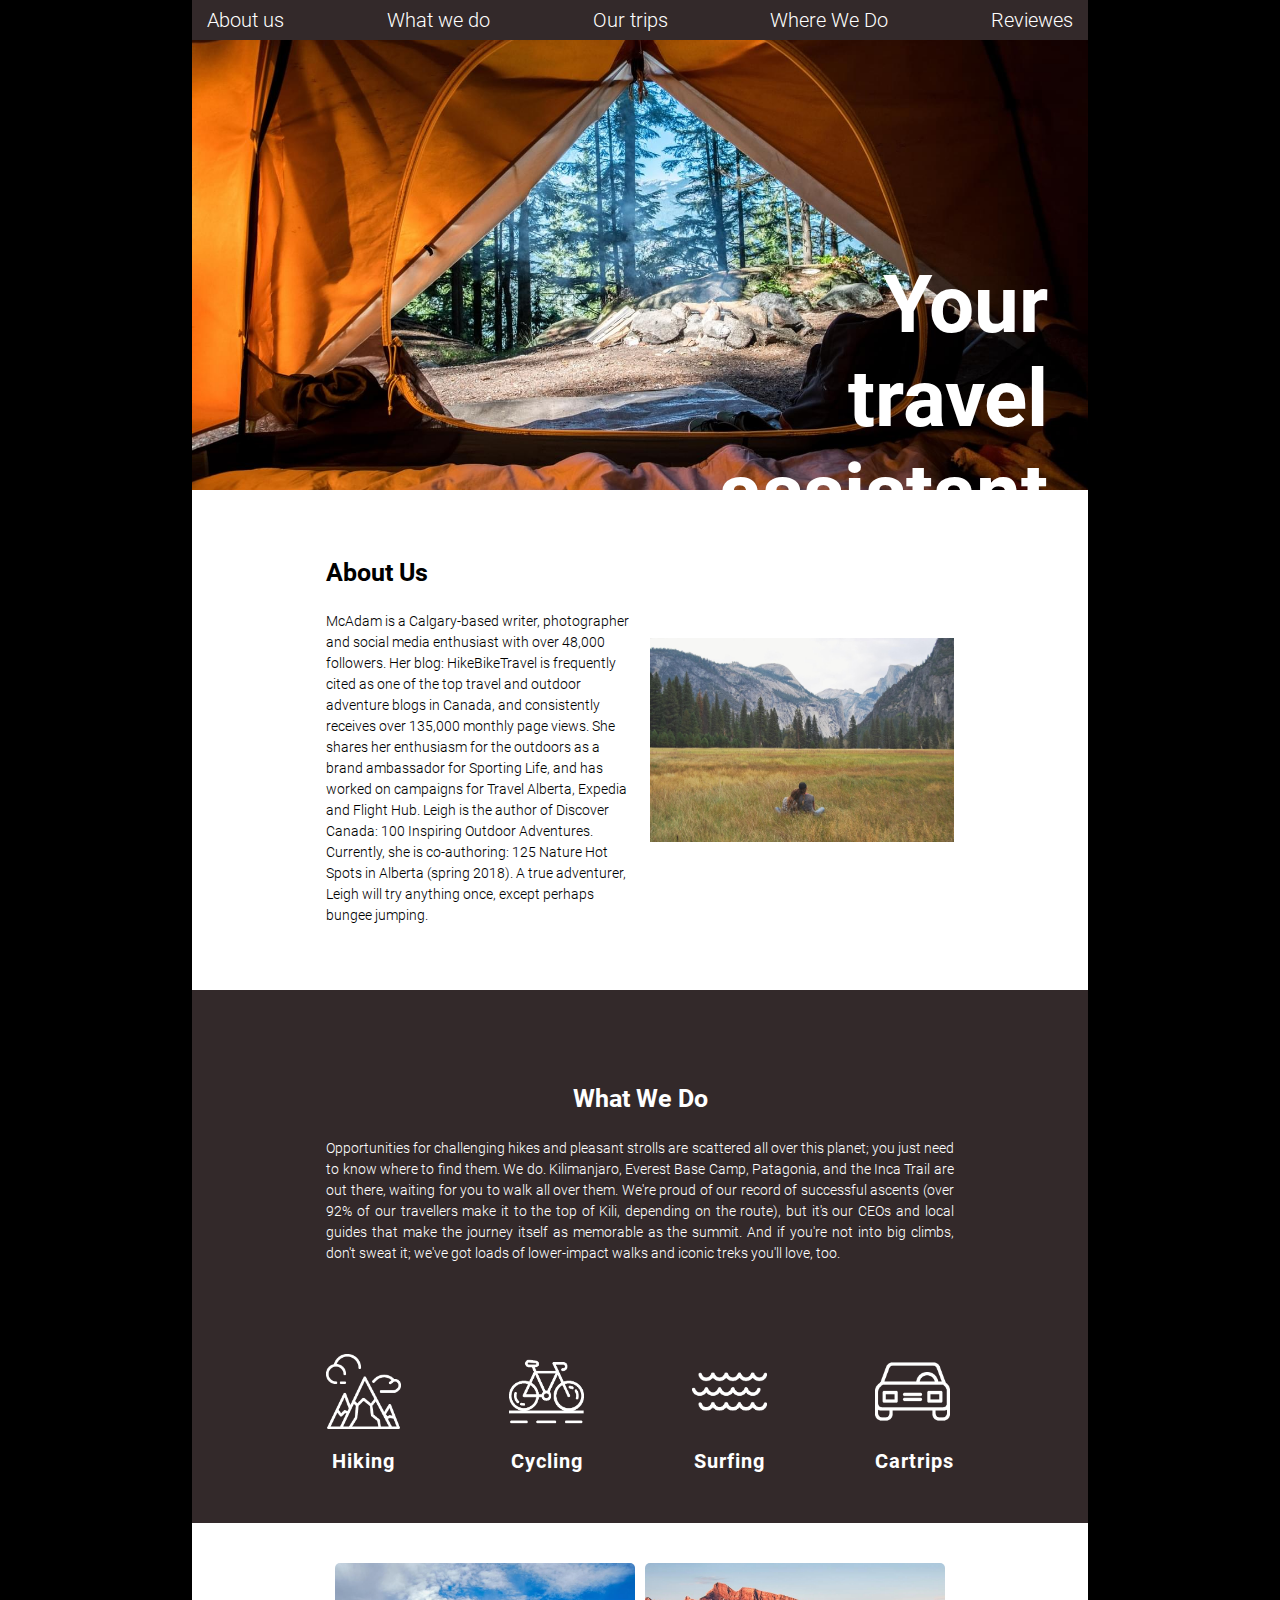
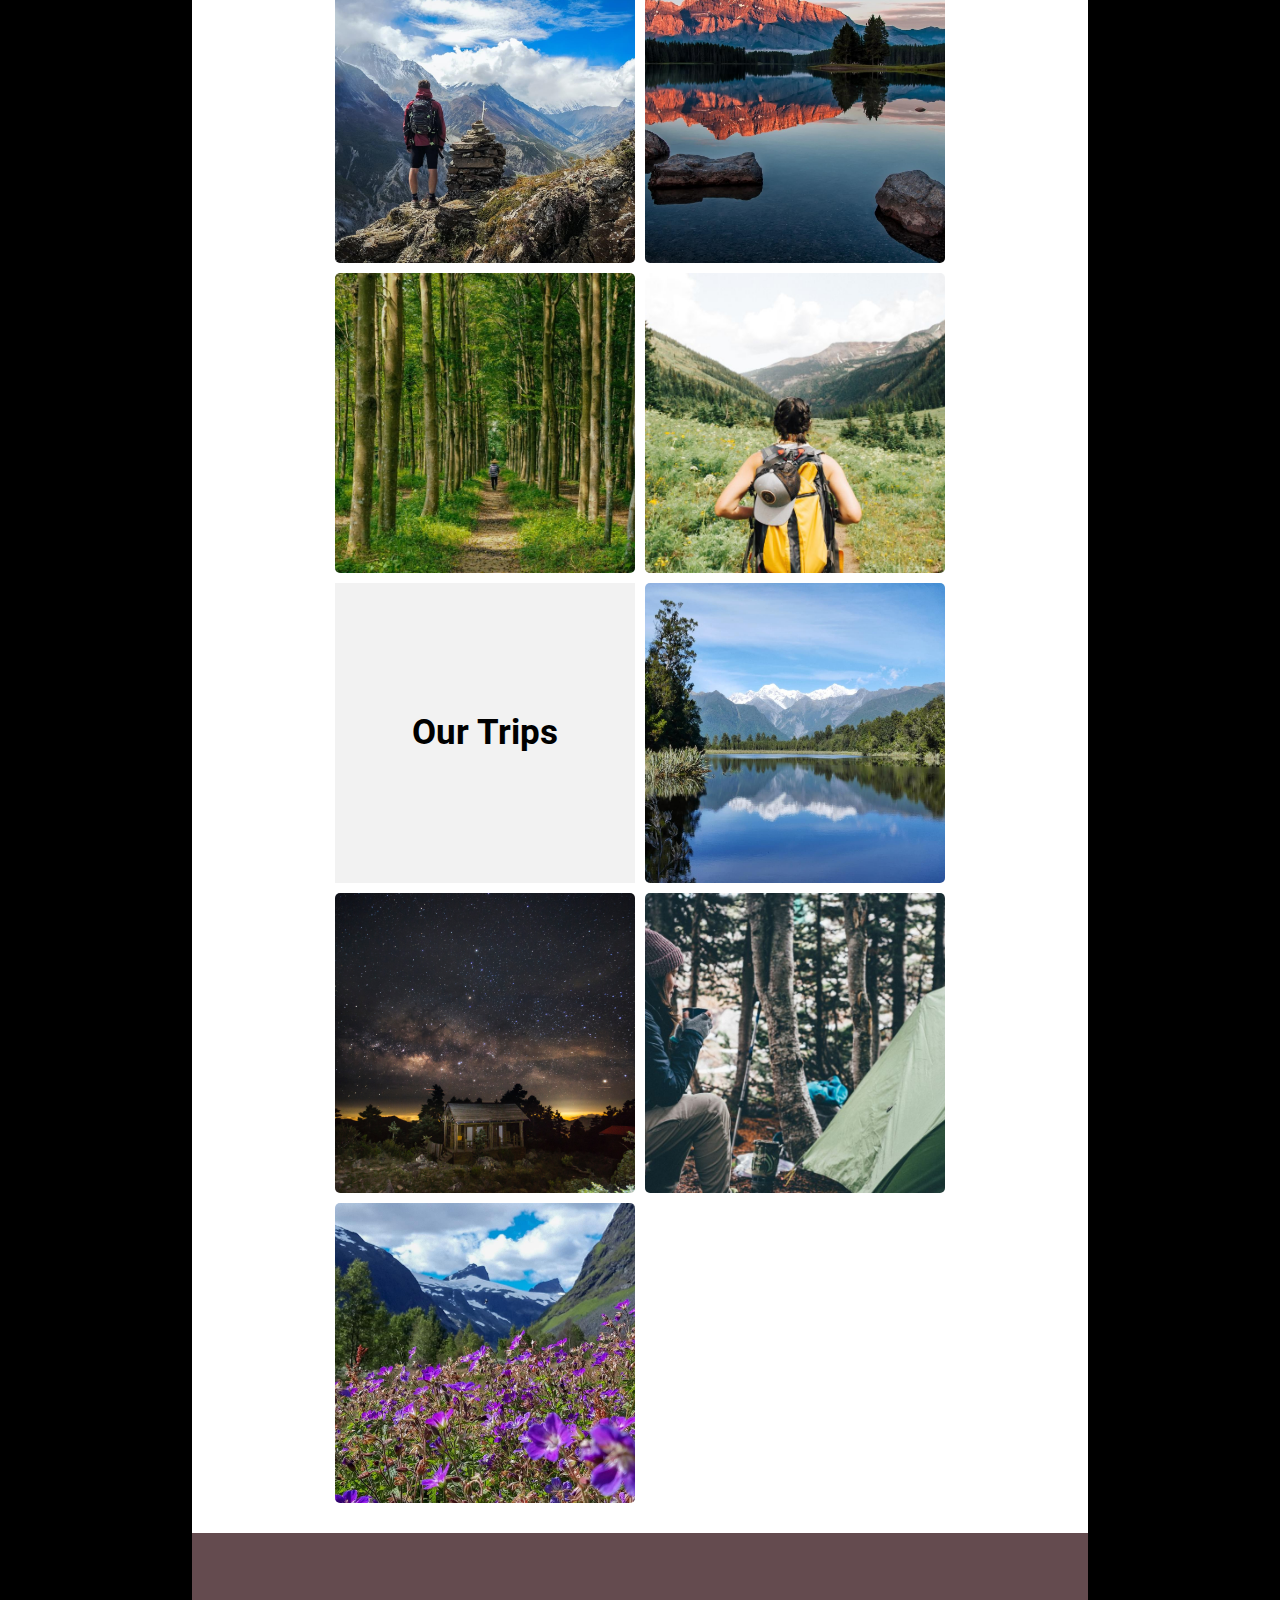
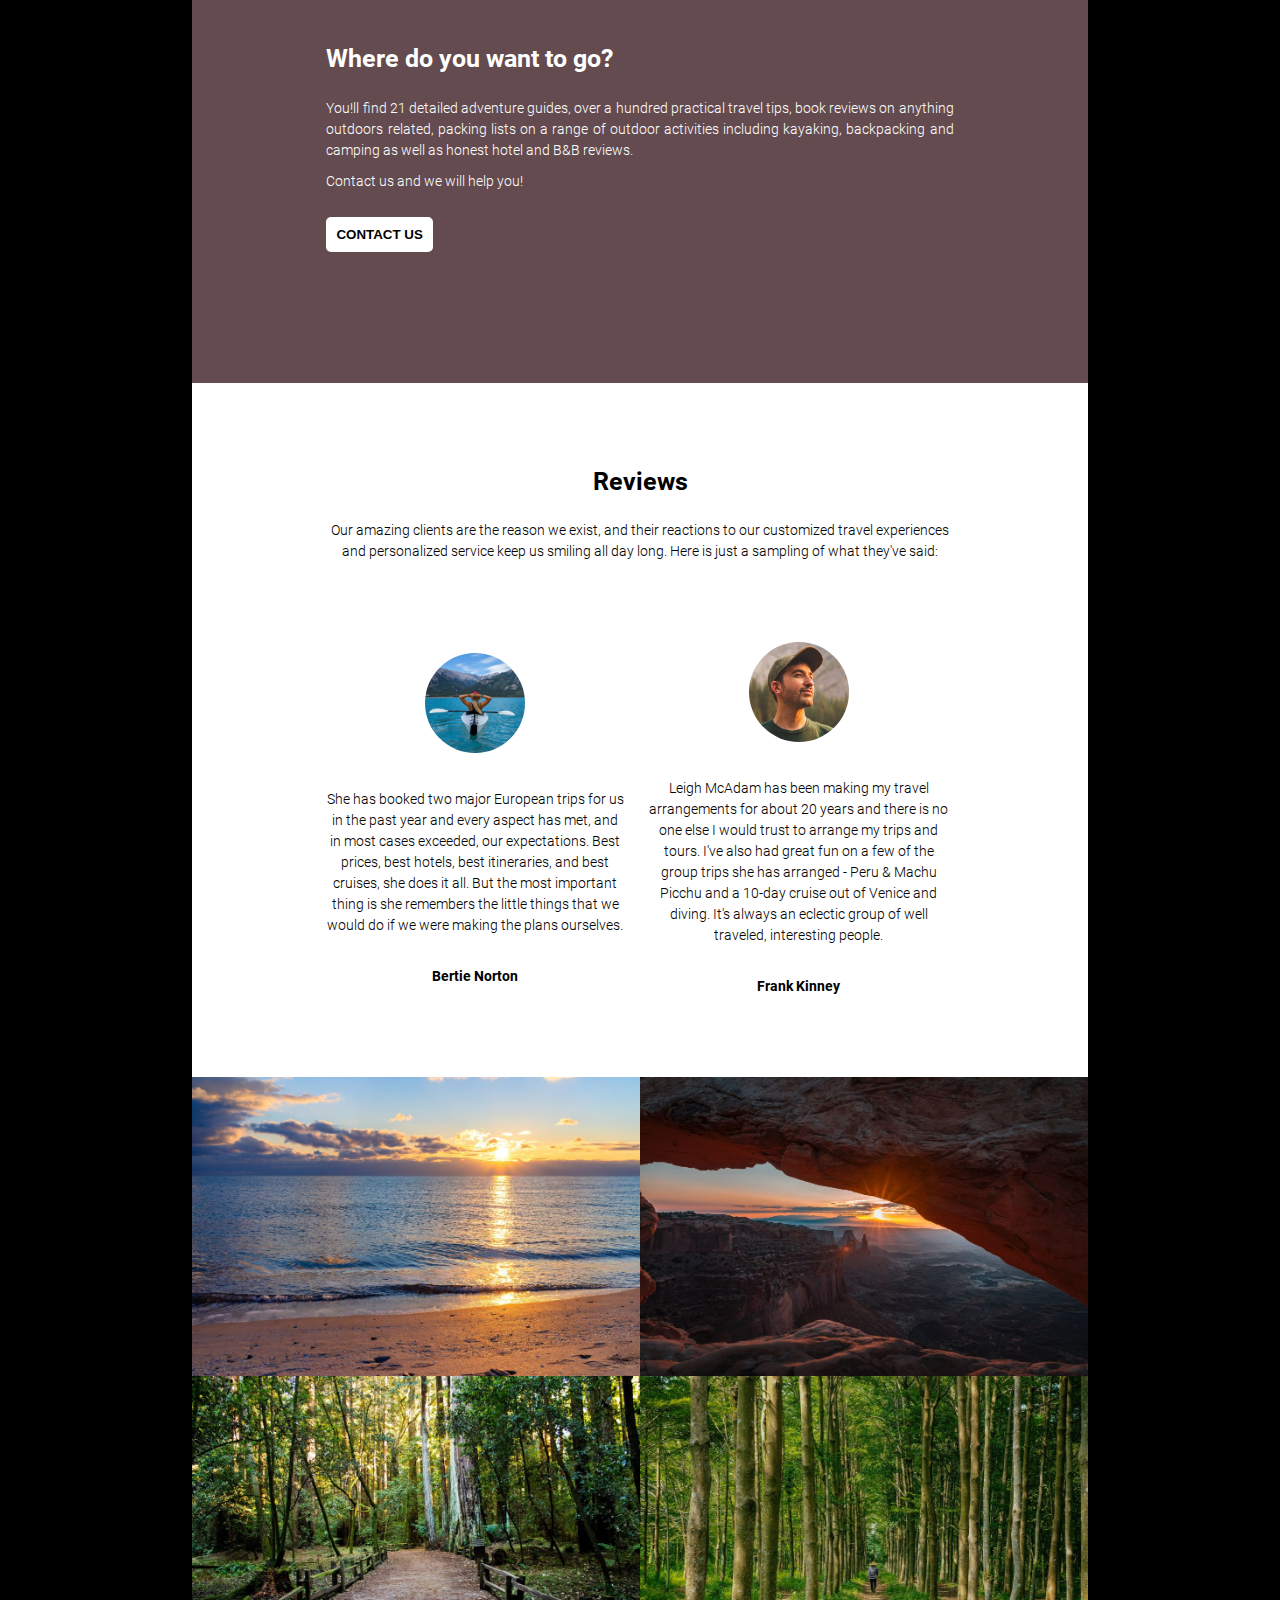
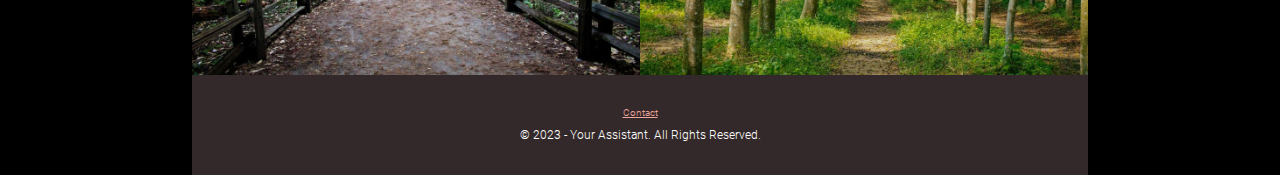
<file: TravelAssistant-website/index.html>
<!DOCTYPE html>
<html lang="en">
  <!--Lucie Sedláková-->
  <!--luckasedlakova22@gmail.com-->
  <!--Lucie S.-->
  <head>
    <meta charset="UTF-8" />
    <meta http-equiv="X-UA-Compatible" content="IE=edge" />
    <meta name="viewport" content="width=device-width, initial-scale=1.0" />
    <link rel="stylesheet" href="style.css" />
    <link rel="shortcut icon" href="images/mountain.ico" />
    <title>Travel assistant</title>
  </head>
  <body>
    <header class="header">
      <nav class="navbar">
        <ul class="nav-menu">
          <li class="nav-item">
            <a href="#about-us" class="nav-link">About us</a>
          </li>
          <li class="nav-item">
            <a href="#what-we-do" class="nav-link">What we do</a>
          </li>
          <li class="nav-item">
            <a href="#our-trips" class="nav-link">Our trips</a>
          </li>
          <li class="nav-item">
            <a href="#where-to-go" class="nav-link">Where We Do</a>
          </li>
          <li class="nav-item">
            <a href="#reviews" class="nav-link">Reviewes</a>
          </li>
        </ul>
        <div class="hamburger">
          <span class="bar"></span>
          <span class="bar"></span>
          <span class="bar"></span>
        </div>
      </nav>
    </header>
    <main>
      <section>
        <article class="home">
          <div class="image-container-home">
            <h1>
              <p>Your</p>
              <p>travel</p>
              <p>assistant</p>
            </h1>
          </div>
        </article>
        <article id="about-us" class="about-us">
          <div class="wrapper-aboutus">
            <div class="text-container-aboutus">
              <div class="text-aboutus">
                <h2>About Us</h2>
                <p>
                  McAdam is a Calgary-based writer, photographer and social
                  media enthusiast with over 48,000 followers. Her blog:
                  HikeBikeTravel is frequently cited as one of the top travel
                  and outdoor adventure blogs in Canada, and consistently
                  receives over 135,000 monthly page views. She shares her
                  enthusiasm for the outdoors as a brand ambassador for Sporting
                  Life, and has worked on campaigns for Travel Alberta, Expedia
                  and Flight Hub. Leigh is the author of Discover Canada: 100
                  Inspiring Outdoor Adventures. Currently, she is co-authoring:
                  125 Nature Hot Spots in Alberta (spring 2018). A true
                  adventurer, Leigh will try anything once, except perhaps
                  bungee jumping.
                </p>
              </div>
            </div>
            <div class="image-container">
              <img src="images/aboutus.jpg" alt="image-nature" />
            </div>
          </div>
        </article>
        <article id="what-we-do" class="what-we-do">
          <div class="wrapper-whatwedo">
            <div class="text-whatwedo">
              <h2>What We Do</h2>
              <p>
                Opportunities for challenging hikes and pleasant strolls are
                scattered all over this planet; you just need to know where to
                find them. We do. Kilimanjaro, Everest Base Camp, Patagonia, and
                the Inca Trail are out there, waiting for you to walk all over
                them. We&#39;re proud of our record of successful ascents (over
                92% of our travellers make it to the top of Kili, depending on
                the route), but it&#39;s our CEOs and local guides that make the
                journey itself as memorable as the summit. And if you&#39;re not
                into big climbs, don&#39;t sweat it; we&#39;ve got loads of
                lower-impact walks and iconic treks you&#39;ll love, too.
              </p>
            </div>
            <div class="image-whatwedo">
              <p>
                <img
                  src="png-icons-white/hiking-white.png"
                  alt="image-hiking"
                />Hiking
              </p>
              <p>
                <img
                  src="png-icons-white/cycle-white.png"
                  alt="image-cycle"
                />Cycling
              </p>
              <p>
                <img
                  src="png-icons-white/water-white.png"
                  alt="image-surfing"
                />Surfing
              </p>
              <p>
                <img
                  src="png-icons-white/car-white.png"
                  alt="image-car"
                />Cartrips
              </p>
            </div>
          </div>
        </article>

        <article id="our-trips" class="our-trips">
          <div class="our-trips-grid">
            <img
              src="images/simon-english-48nerZQCHgo-unsplash.jpg"
              alt="image"
            />
            <img
              src="images/james-wheeler-ZOA-cqKuJAA-unsplash.jpg"
              alt="image"
            />
            <img
              src="images/daniel-tseng-73lmMKhi2U8-unsplash.jpg"
              alt="image"
            />
            <img
              src="images/holly-mandarich-UVyOfX3v0Ls-unsplash.jpg"
              alt="image"
            />
            <div><p>Our Trips</p></div>
            <img
              src="images/patrick-szylar-45bM3XGqnDE-unsplash.jpg"
              alt="image"
            />
            <img
              src="images/chung-yee-tsang-wqxCKM0R6R8-unsplash.jpg"
              alt="image"
            />
            <img
              src="images/julian-bialowas-ilkTnuMunP8-unsplash.jpg"
              alt="image"
            />
            <img src="images/matej-drha-rbDzMcJsBkY-unsplash.jpg" alt="image" />
          </div>
        </article>
        <article id="where-to-go" class="where-to-go">
          <div class="wrapper-wheretogo">
            <div class="h2-wheretogo">
              <p>Where do you want to go?</p>
            </div>
            <div class="text-wheretogo">
              <p>
                You&#33;ll find 21 detailed adventure guides, over a hundred
                practical travel tips, book reviews on anything outdoors
                related, packing lists on a range of outdoor activities
                including kayaking, backpacking and camping as well as honest
                hotel and B&B reviews.
              </p>
              <p>Contact us and we will help you!</p>
              <button>CONTACT US</button>
            </div>
          </div>
        </article>
        <article id="reviews" class="reviews">
          <div class="wrapper-reviews">
            <div class="reviews-header">
              <h2>Reviews</h2>
              <p>
                Our amazing clients are the reason we exist, and their reactions
                to our customized travel experiences and personalized service
                keep us smiling all day long. Here is just a sampling of what
                they&#39;ve said:
              </p>
            </div>
            <div class="reviews-container">
              <div class="reviews-text1">
                <div class="review-image">
                  <img
                    src="images/kalen-emsley-kGSapVfg8Kw-unsplash.jpg"
                    alt="image"
                  />
                </div>
                <p>
                  She has booked two major European trips for us in the past
                  year and every aspect has met, and in most cases exceeded, our
                  expectations. Best prices, best hotels, best itineraries, and
                  best cruises, she does it all. But the most important thing is
                  she remembers the little things that we would do if we were
                  making the plans ourselves.
                </p>
                <p class="review-name">Bertie Norton</p>
              </div>
              <div class="reviews-text2">
                <div class="review-image">
                  <img
                    src="images/jeffrey-keenan-pUhxoSapPFA-unsplash.jpg"
                    alt="image"
                  />
                </div>
                <p>
                  Leigh McAdam has been making my travel arrangements for about
                  20 years and there is no one else I would trust to arrange my
                  trips and tours. I've also had great fun on a few of the group
                  trips she has arranged - Peru & Machu Picchu and a 10-day
                  cruise out of Venice and diving. It's always an eclectic group
                  of well traveled, interesting people.
                </p>
                <p class="review-name">Frank Kinney</p>
              </div>
            </div>
          </div>
        </article>
        <article class="gallery">
          <div class="wrapper-gallery">
            <div class="images-gallery">
              <div class="image-gallery">
                <img
                  src="images/alexey-fedenkov-BaCZYH9RLmQ-unsplash.jpg"
                  alt="image"
                />
              </div>
              <div class="image-gallery">
                <img
                  src="images/omer-salom-LoijtQXXNhs-unsplash.jpg"
                  alt="image"
                />
              </div>
            </div>
            <div class="images-gallery">
              <div class="image-gallery">
                <img
                  src="images/charles-black-F7HGqkkMYAU-unsplash.jpg"
                  alt="image"
                />
              </div>
              <div class="image-gallery">
                <img
                  src="images/daniel-tseng-73lmMKhi2U8-unsplash.jpg"
                  alt="image"
                />
              </div>
            </div>
          </div>
        </article>
      </section>
    </main>

    <footer class="aplication-footer">
      <a href="#">Contact</a>
      <p>&#169; 2023 - Your Assistant. All Rights Reserved.</p>
    </footer>
    <script src="hamburger.js"></script>
  </body>
</html>
</file>
<file: TravelAssistant-website/style.css>
/* fonts roboto */

@font-face {
  font-family: Roboto;
  src: url(fonts/Roboto-Light.ttf);
  font-weight: normal;
}

@font-face {
  font-family: Roboto;
  src: url(fonts/Roboto-Bold.ttf);
  font-weight: bold;
}

/* css reset */

* {
  margin: 0;
  padding: 0;
  box-sizing: border-box;
}

html {
  font-size: 62.5%;
  font-family: "Roboto", sans-serif;
  background-color: black;
}

li {
  list-style: none;
}

a {
  text-decoration: none;
}

/* global */

body {
  min-height: 100vh;
  padding-top: 40px;
  display: flex;
  flex-direction: column;
  width: 70%;
  margin: auto;
  background-color: white;
}

:root {
  --nav-color: #33292a;
  --gray: #f2f2f2;
  --lightbrown: #644b4f;
  --footer: #efa69d;
}

/* style navbar */

.header {
  position: fixed;
  top: 0;
  width: 70%;
  z-index: 2;
}

.navbar {
  display: flex;
  justify-content: space-around;
  align-items: center;
  height: 40px;
  padding: 1rem 1.5rem;
  background-color: var(--nav-color);
}

.hamburger {
  display: none;
}

.bar {
  display: block;
  width: 25px;
  height: 3px;
  margin: 5px auto;
  -webkit-transition: all 0.3s ease-in-out;
  transition: all 0.3s ease-in-out;
  background-color: white;
}

.nav-menu {
  display: flex;
  width: 900px;
  justify-content: space-between;
}

.nav-link {
  font-size: 2rem;
  font-weight: 400;
  color: white;
  flex: 1;
  display: flex;
  justify-content: space-between;
}

.nav-link:hover {
  border-bottom: 1px solid white;
}

/* footer */

.aplication-footer {
  display: flex;
  margin-top: auto;
  background-color: var(--nav-color);
  align-items: center;
  justify-content: center;
  height: 100px;
  color: white;
  width: 100%;
  flex-direction: column;
}

.aplication-footer a {
  color: var(--footer);
  text-decoration: underline;
  margin-bottom: 10px;
}

.aplication-footer p {
  font-size: 1.2rem;
}

/* article 1 */

.image-container-home {
  background-image: url(images/home.jpg);
  width: 100%;
  height: 50vh;
  object-fit: cover;
  background-position: center;
  background-repeat: no-repeat;
  background-size: cover;
  text-align: right;
  font-size: 40px;
  color: white;
  display: flex;
  flex-direction: column-reverse;
}

h1 {
  margin-bottom: -5rem;
  margin-right: 4rem;
  flex-basis: 250px;
}

/* article 2 */

.about-us {
  display: flex;
  justify-content: center;
  height: 500px;
}

.wrapper-aboutus {
  display: flex;
  justify-content: center;
  align-items: center;
  width: 70%;
  margin: auto;
}

.text-container-aboutus {
  flex: 1;
  padding-right: 2rem;
  max-width: 450px;
  display: flex;
  flex-direction: column;
  justify-content: center;
  height: 100%;
}

.text-aboutus {
  font-size: 1.4rem;
  line-height: 1.5;
}

.text-aboutus h2 {
  font-size: 2.5rem;
  margin-bottom: 20px;
}

.image-container {
  flex: 1;
  max-width: 450px;
  display: flex;
  justify-content: center;
  align-items: center;
}

.image-container img {
  width: 100%;
  height: 100%;
}

/* article 3 */

.what-we-do {
  background-color: var(--nav-color);
  color: white;
}

.wrapper-whatwedo {
  display: flex;
  justify-content: center;
  align-items: center;
  margin: 2rem 0;
  width: 70%;
  margin: auto;
  text-align: center;
  flex-direction: column;
}

.text-whatwedo {
  margin: 1rem 0;
  font-size: 1.4rem;
  max-width: 900px;
  text-align: justify;
  line-height: 1.5;
}

.text-whatwedo h2 {
  font-size: 2.5rem;
  margin-top: 80px;
  margin-bottom: 20px;
  text-align: center;
}

.image-whatwedo {
  width: 100%;
  display: flex;
  text-align: center;
  justify-content: space-between;
  max-width: 900px;
  margin-top: 8rem;
  margin-bottom: 5rem;
}

.image-whatwedo p {
  font-size: 2rem;
  font-weight: bold;
  letter-spacing: 1px;
}

.wrapper-whatwedo img {
  width: 75px;
  height: auto;
  display: flex;
  margin-bottom: 2rem;
}

/* article 4 */

.our-trips {
  display: flex;
  justify-content: center;
  text-align: center;
  height: fit-content;
  margin: 3rem 0;
}

.our-trips-grid {
  position: relative;
  justify-content: center;
  align-items: center;
  margin-top: 10px;
  width: 100vw;
  display: grid;
  grid-template-columns: repeat(3, minmax(300px, 300px));
  column-gap: 10px;
  row-gap: 10px;
}

.our-trips-grid div {
  background-color: var(--gray);
  width: 300px;
  height: 300px;
  font-size: 3.5rem;
  font-weight: bold;
  display: flex;
  justify-content: center;
  align-items: center;
}

.our-trips-grid img {
  width: 300px;
  height: 300px;
  object-fit: cover;
  object-position: center;
  border-radius: 5px;
}

/* article 5 */

.where-to-go {
  display: flex;
  justify-content: center;
  align-items: center;
  background-color: var(--lightbrown);
  color: white;
  width: 100%;
  height: 450px;
}

.wrapper-wheretogo {
  width: 900px;
  display: flex;
  justify-content: center;
}

.wrapper-wheretogo .text-wheretogo {
  align-items: center;
}

.wrappwe-wheretogo .h2-wheretogo {
  align-items: flex-start;
}

.text-wheretogo p {
  font-size: 1.4rem;
  line-height: 1.5;
  display: flex;
  flex-direction: column;
  padding: 5px 0;
  text-align: justify;
}

.text-wheretogo {
  width: 80%;
  padding-left: 20px;
}

.text-wheretogo button {
  border: 2px solid white;
  background-color: white;
  font-weight: bold;
  padding: 8px;
  margin: 20px 0;
  border-radius: 5px;
  cursor: pointer;
}

.h2-wheretogo {
  font-size: 2.5rem;
  margin-bottom: 20px;
  font-weight: bold;
  width: 20%;
}

/* article 6 */

.reviews {
  height: fit-content;
  font-size: 1.4rem;
  line-height: 1.5;
}

.reviews h2 {
  font-size: 2.5rem;
  margin-bottom: 20px;
  font-weight: bold;
  padding-top: 80px;
}

.review-image img {
  width: 100px;
  height: 100px;
  object-fit: cover;
  object-position: center;
  border-radius: 50%;
  margin-bottom: 30px;
}

.reviews-header {
  display: flex;
  flex-direction: column;
  text-align: center;
  align-items: center;
  margin-bottom: 80px;
}

.wrapper-reviews {
  display: flex;
  flex-direction: column;
  width: 70%;
  margin: auto;
  max-width: 900px;
}

.reviews-container {
  display: flex;
  text-align: center;
  align-items: center;
  gap: 20px;
}

.review-name {
  padding-top: 30px;
  padding-bottom: 80px;
  font-weight: bold;
}

/* article 7 */

.images-gallery {
  width: 100%;
  display: flex;
}

.image-gallery img {
  width: 100%;
  height: 100%;
  object-fit: cover;
  object-position: center;
  display: block;
}

/* breakpoints */

@media (max-width: 1400px) {
  .our-trips-grid {
    grid-template-columns: repeat(2, minmax(300px, 300px));
  }

  .wrapper-wheretogo {
    flex-direction: column;
    text-align: center;
    text-align: left;
    width: 70%;
    margin: auto;
  }

  .h2-wheretogo {
    width: 100%;
    text-align: left;
    padding: 0px;
  }

  .text-wheretogo {
    width: 100%;
    text-align: left;
    padding: 0px;
  }

  .wrapper-wheretogo {
    flex-direction: column;
    text-align: center;
    width: 70%;
    margin: auto;
  }

  .h2-wheretogo {
    width: 100%;
    text-align: left;
    padding: 0px;
  }

  .text-wheretogo {
    width: 100%;
    padding: 0px;
  }
}

@media (max-width: 992px) {
  .nav-menu {
    position: fixed;
    left: -100%;
    top: 4rem;
    flex-direction: column;
    background-color: var(--nav-color);
    width: 60%;
    border-radius: 10px;
    text-align: center;
    transition: 0.3s;
    box-shadow: 0 10px 27px rgba(0, 0, 0, 0.05);
    z-index: 1;
  }

  .nav-menu.active {
    left: 20%;
  }

  .nav-item {
    margin: 1.2rem 0;
  }

  .nav-link {
    color: var(--nav-color);
    font-size: 20px;
    color: white;
    justify-content: center;
  }

  .nav-link:hover {
    border-bottom: none;
  }

  .hamburger {
    display: block;
    cursor: pointer;
  }

  .hamburger.active .bar:nth-child(2) {
    opacity: 0;
  }

  .hamburger.active .bar:nth-child(1) {
    transform: translateY(8px) rotate(45deg);
  }

  .hamburger.active .bar:nth-child(3) {
    transform: translateY(-8px) rotate(-45deg);
  }

  .about-us {
    margin: 6rem;
    height: fit-content;
  }

  .wrapper-aboutus {
    flex-direction: column;
    width: 100%;
    align-items: center;
  }

  .text-aboutus,
  .image-container {
    flex: 0 0 100%;
  }

  .text-aboutus h2,
  .text-aboutus p {
    margin-bottom: 2rem;
  }

  .text-whatwedo {
    margin-bottom: 0;
  }

  .text-container-aboutus {
    padding: 0;
  }

  .image-whatwedo {
    flex-direction: column;
    align-items: center;
    gap: 5rem;
  }

  .wrapper-whatwedo img {
    margin-bottom: 1rem;
  }

  .our-trips-grid {
    grid-template-columns: repeat(1, minmax(300px, 300px));
  }

  .our-trips-grid div {
    background-color: var(--gray);
    width: 300px;
    height: 50px;
    font-size: 2rem;
  }

  .wrapper-wheretogo {
    flex-direction: column;
    text-align: center;
    text-align: left;
    width: 70%;
    margin: auto;
  }

  .h2-wheretogo {
    width: 100%;
    text-align: left;
    padding: 0px;
  }

  .text-wheretogo {
    width: 100%;
    text-align: left;
    padding: 0px;
  }

  .wrapper-wheretogo {
    flex-direction: column;
    text-align: center;
    width: 70%;
    margin: auto;
  }

  .h2-wheretogo {
    width: 100%;
    text-align: left;
    padding: 0px;
  }

  .text-wheretogo {
    width: 100%;
    padding: 0px;
  }

  body {
    width: 100%;
  }

  .header {
    width: 100%;
  }

  .reviews-container {
    flex-direction: column;
  }

  .images-gallery {
    flex-direction: column;
  }
}
</file>
